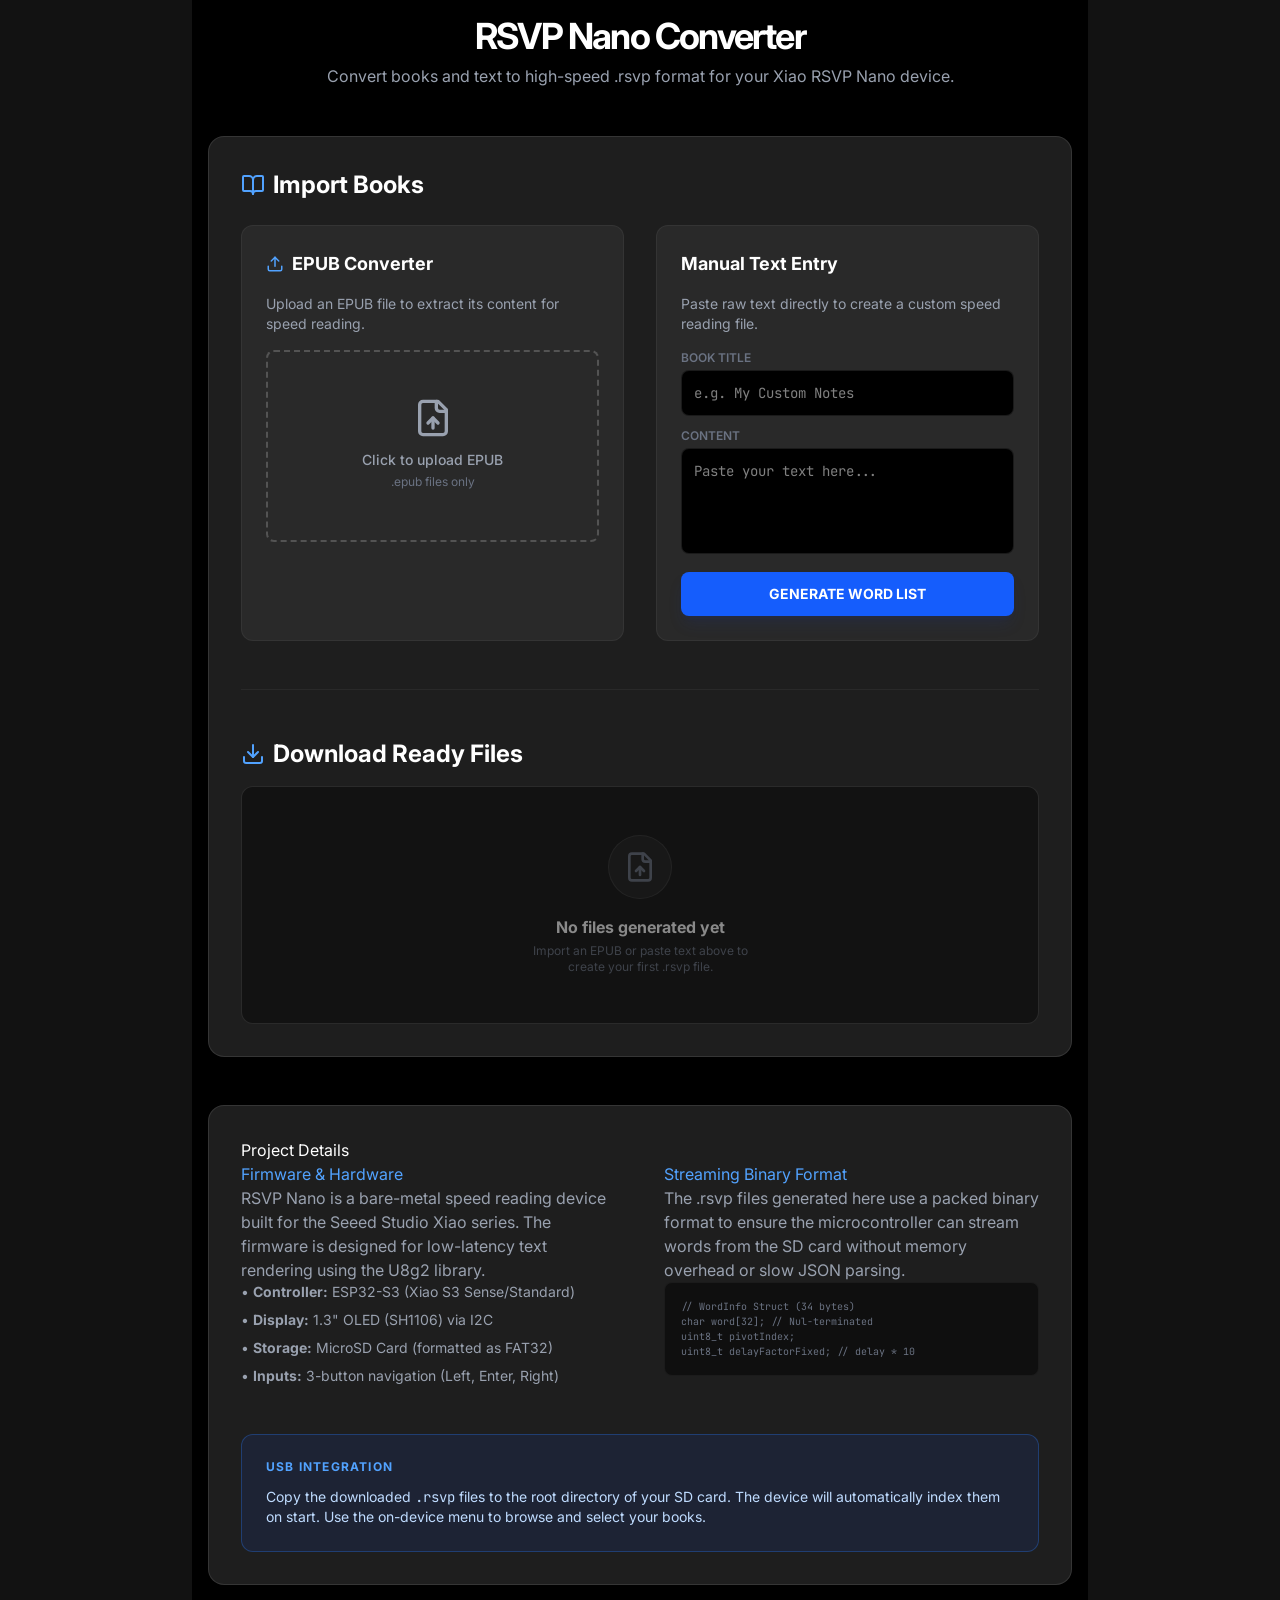
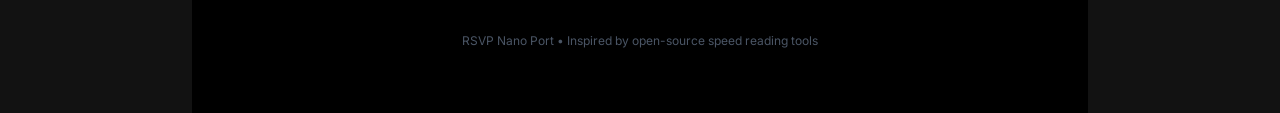
<file: RSVP_OLED/index.html>
<!doctype html>
<html lang="en">
  <head>
    <meta charset="UTF-8" />
    <meta name="viewport" content="width=device-width, initial-scale=1.0" />
    <title>RSVP Nano Converter</title>
    <script type="module" crossorigin src="./assets/index-IOYBKdbv.js"></script>
    <link rel="stylesheet" crossorigin href="./assets/index-Dzm_RKZd.css">
  </head>
  <body>
    <div id="root"></div>
  </body>
</html>
</file>
<file: RSVP_OLED/assets/index-Dzm_RKZd.css>
@import"https://fonts.googleapis.com/css2?family=Inter:wght@400;500;600&family=JetBrains+Mono:wght@400;700&family=Press+Start+2P&display=swap";/*! tailwindcss v4.3.0 | MIT License | https://tailwindcss.com */@layer properties{@supports (((-webkit-hyphens:none)) and (not (margin-trim:inline))) or ((-moz-orient:inline) and (not (color:rgb(from red r g b)))){*,:before,:after,::backdrop{--tw-rotate-x:initial;--tw-rotate-y:initial;--tw-rotate-z:initial;--tw-skew-x:initial;--tw-skew-y:initial;--tw-space-y-reverse:0;--tw-divide-y-reverse:0;--tw-border-style:solid;--tw-font-weight:initial;--tw-tracking:initial;--tw-shadow:0 0 #0000;--tw-shadow-color:initial;--tw-shadow-alpha:100%;--tw-inset-shadow:0 0 #0000;--tw-inset-shadow-color:initial;--tw-inset-shadow-alpha:100%;--tw-ring-color:initial;--tw-ring-shadow:0 0 #0000;--tw-inset-ring-color:initial;--tw-inset-ring-shadow:0 0 #0000;--tw-ring-inset:initial;--tw-ring-offset-width:0px;--tw-ring-offset-color:#fff;--tw-ring-offset-shadow:0 0 #0000;--tw-blur:initial;--tw-brightness:initial;--tw-contrast:initial;--tw-grayscale:initial;--tw-hue-rotate:initial;--tw-invert:initial;--tw-opacity:initial;--tw-saturate:initial;--tw-sepia:initial;--tw-drop-shadow:initial;--tw-drop-shadow-color:initial;--tw-drop-shadow-alpha:100%;--tw-drop-shadow-size:initial;--tw-scale-x:1;--tw-scale-y:1;--tw-scale-z:1}}}@layer theme{:root,:host{--font-sans:"Inter", ui-sans-serif, system-ui, sans-serif;--font-mono:"JetBrains Mono", ui-monospace, SFMono-Regular, monospace;--color-blue-200:oklch(88.2% .059 254.128);--color-blue-400:oklch(70.7% .165 254.624);--color-blue-500:oklch(62.3% .214 259.815);--color-blue-600:oklch(54.6% .245 262.881);--color-blue-900:oklch(37.9% .146 265.522);--color-gray-400:oklch(70.7% .022 261.325);--color-gray-500:oklch(55.1% .027 264.364);--color-gray-600:oklch(44.6% .03 256.802);--color-black:#000;--color-white:#fff;--spacing:.25rem;--container-4xl:56rem;--text-xs:.75rem;--text-xs--line-height:calc(1 / .75);--text-sm:.875rem;--text-sm--line-height:calc(1.25 / .875);--text-lg:1.125rem;--text-lg--line-height:calc(1.75 / 1.125);--text-2xl:1.5rem;--text-2xl--line-height:calc(2 / 1.5);--text-4xl:2.25rem;--text-4xl--line-height:calc(2.5 / 2.25);--font-weight-medium:500;--font-weight-semibold:600;--font-weight-bold:700;--tracking-tighter:-.05em;--tracking-wider:.05em;--tracking-widest:.1em;--radius-lg:.5rem;--radius-xl:.75rem;--radius-2xl:1rem;--animate-spin:spin 1s linear infinite;--default-transition-duration:.15s;--default-transition-timing-function:cubic-bezier(.4, 0, .2, 1);--default-font-family:var(--font-sans);--default-mono-font-family:var(--font-mono)}}@layer base{*,:after,:before,::backdrop{box-sizing:border-box;border:0 solid;margin:0;padding:0}::file-selector-button{box-sizing:border-box;border:0 solid;margin:0;padding:0}html,:host{-webkit-text-size-adjust:100%;-moz-tab-size:4;tab-size:4;line-height:1.5;font-family:var(--default-font-family,ui-sans-serif, system-ui, sans-serif, "Apple Color Emoji", "Segoe UI Emoji", "Segoe UI Symbol", "Noto Color Emoji");font-feature-settings:var(--default-font-feature-settings,normal);font-variation-settings:var(--default-font-variation-settings,normal);-webkit-tap-highlight-color:transparent}hr{height:0;color:inherit;border-top-width:1px}abbr:where([title]){-webkit-text-decoration:underline dotted;text-decoration:underline dotted}h1,h2,h3,h4,h5,h6{font-size:inherit;font-weight:inherit}a{color:inherit;-webkit-text-decoration:inherit;text-decoration:inherit}b,strong{font-weight:bolder}code,kbd,samp,pre{font-family:var(--default-mono-font-family,ui-monospace, SFMono-Regular, Menlo, Monaco, Consolas, "Liberation Mono", "Courier New", monospace);font-feature-settings:var(--default-mono-font-feature-settings,normal);font-variation-settings:var(--default-mono-font-variation-settings,normal);font-size:1em}small{font-size:80%}sub,sup{vertical-align:baseline;font-size:75%;line-height:0;position:relative}sub{bottom:-.25em}sup{top:-.5em}table{text-indent:0;border-color:inherit;border-collapse:collapse}:-moz-focusring{outline:auto}progress{vertical-align:baseline}summary{display:list-item}ol,ul,menu{list-style:none}img,svg,video,canvas,audio,iframe,embed,object{vertical-align:middle;display:block}img,video{max-width:100%;height:auto}button,input,select,optgroup,textarea{font:inherit;font-feature-settings:inherit;font-variation-settings:inherit;letter-spacing:inherit;color:inherit;opacity:1;background-color:#0000;border-radius:0}::file-selector-button{font:inherit;font-feature-settings:inherit;font-variation-settings:inherit;letter-spacing:inherit;color:inherit;opacity:1;background-color:#0000;border-radius:0}:where(select:is([multiple],[size])) optgroup{font-weight:bolder}:where(select:is([multiple],[size])) optgroup option{padding-inline-start:20px}::file-selector-button{margin-inline-end:4px}::placeholder{opacity:1}@supports (not ((-webkit-appearance:-apple-pay-button))) or (contain-intrinsic-size:1px){::placeholder{color:currentColor}@supports (color:color-mix(in lab,red,red)){::placeholder{color:color-mix(in oklab,currentcolor 50%,transparent)}}}textarea{resize:vertical}::-webkit-search-decoration{-webkit-appearance:none}::-webkit-date-and-time-value{min-height:1lh;text-align:inherit}::-webkit-datetime-edit{display:inline-flex}::-webkit-datetime-edit-fields-wrapper{padding:0}::-webkit-datetime-edit{padding-block:0}::-webkit-datetime-edit-year-field{padding-block:0}::-webkit-datetime-edit-month-field{padding-block:0}::-webkit-datetime-edit-day-field{padding-block:0}::-webkit-datetime-edit-hour-field{padding-block:0}::-webkit-datetime-edit-minute-field{padding-block:0}::-webkit-datetime-edit-second-field{padding-block:0}::-webkit-datetime-edit-millisecond-field{padding-block:0}::-webkit-datetime-edit-meridiem-field{padding-block:0}::-webkit-calendar-picker-indicator{line-height:1}:-moz-ui-invalid{box-shadow:none}button,input:where([type=button],[type=reset],[type=submit]){-webkit-appearance:button;-moz-appearance:button;appearance:button}::file-selector-button{-webkit-appearance:button;-moz-appearance:button;appearance:button}::-webkit-inner-spin-button{height:auto}::-webkit-outer-spin-button{height:auto}[hidden]:where(:not([hidden=until-found])){display:none!important}}@layer components;@layer utilities{.pointer-events-none{pointer-events:none}.relative{position:relative}.mx-auto{margin-inline:auto}.mt-0{margin-top:calc(var(--spacing) * 0)}.mt-1{margin-top:calc(var(--spacing) * 1)}.mt-12{margin-top:calc(var(--spacing) * 12)}.mb-0{margin-bottom:calc(var(--spacing) * 0)}.mb-1{margin-bottom:calc(var(--spacing) * 1)}.mb-3{margin-bottom:calc(var(--spacing) * 3)}.mb-6{margin-bottom:calc(var(--spacing) * 6)}.mb-8{margin-bottom:calc(var(--spacing) * 8)}.block{display:block}.contents{display:contents}.flex{display:flex}.grid{display:grid}.hidden{display:none}.inline-flex{display:inline-flex}.h-2{height:calc(var(--spacing) * 2)}.h-10{height:calc(var(--spacing) * 10)}.h-16{height:calc(var(--spacing) * 16)}.h-48{height:calc(var(--spacing) * 48)}.min-h-\[200px\]{min-height:200px}.min-h-screen{min-height:100vh}.w-2{width:calc(var(--spacing) * 2)}.w-10{width:calc(var(--spacing) * 10)}.w-16{width:calc(var(--spacing) * 16)}.w-full{width:100%}.max-w-4xl{max-width:var(--container-4xl)}.max-w-\[240px\]{max-width:240px}.max-w-none{max-width:none}.flex-1{flex:1}.border-collapse{border-collapse:collapse}.transform{transform:var(--tw-rotate-x,) var(--tw-rotate-y,) var(--tw-rotate-z,) var(--tw-skew-x,) var(--tw-skew-y,)}.animate-spin{animation:var(--animate-spin)}.cursor-pointer{cursor:pointer}.cursor-wait{cursor:wait}.resize-none{resize:none}.grid-cols-1{grid-template-columns:repeat(1,minmax(0,1fr))}.flex-col{flex-direction:column}.items-center{align-items:center}.justify-between{justify-content:space-between}.justify-center{justify-content:center}.gap-2{gap:calc(var(--spacing) * 2)}.gap-3{gap:calc(var(--spacing) * 3)}.gap-8{gap:calc(var(--spacing) * 8)}.gap-12{gap:calc(var(--spacing) * 12)}:where(.space-y-1>:not(:last-child)){--tw-space-y-reverse:0;margin-block-start:calc(calc(var(--spacing) * 1) * var(--tw-space-y-reverse));margin-block-end:calc(calc(var(--spacing) * 1) * calc(1 - var(--tw-space-y-reverse)))}:where(.space-y-2>:not(:last-child)){--tw-space-y-reverse:0;margin-block-start:calc(calc(var(--spacing) * 2) * var(--tw-space-y-reverse));margin-block-end:calc(calc(var(--spacing) * 2) * calc(1 - var(--tw-space-y-reverse)))}:where(.space-y-3>:not(:last-child)){--tw-space-y-reverse:0;margin-block-start:calc(calc(var(--spacing) * 3) * var(--tw-space-y-reverse));margin-block-end:calc(calc(var(--spacing) * 3) * calc(1 - var(--tw-space-y-reverse)))}:where(.space-y-4>:not(:last-child)){--tw-space-y-reverse:0;margin-block-start:calc(calc(var(--spacing) * 4) * var(--tw-space-y-reverse));margin-block-end:calc(calc(var(--spacing) * 4) * calc(1 - var(--tw-space-y-reverse)))}:where(.space-y-12>:not(:last-child)){--tw-space-y-reverse:0;margin-block-start:calc(calc(var(--spacing) * 12) * var(--tw-space-y-reverse));margin-block-end:calc(calc(var(--spacing) * 12) * calc(1 - var(--tw-space-y-reverse)))}:where(.divide-y>:not(:last-child)){--tw-divide-y-reverse:0;border-bottom-style:var(--tw-border-style);border-top-style:var(--tw-border-style);border-top-width:calc(1px * var(--tw-divide-y-reverse));border-bottom-width:calc(1px * calc(1 - var(--tw-divide-y-reverse)))}:where(.divide-white\/5>:not(:last-child)){border-color:#ffffff0d}@supports (color:color-mix(in lab,red,red)){:where(.divide-white\/5>:not(:last-child)){border-color:color-mix(in oklab,var(--color-white) 5%,transparent)}}.overflow-hidden{overflow:hidden}.rounded-2xl{border-radius:var(--radius-2xl)}.rounded-full{border-radius:3.40282e38px}.rounded-lg{border-radius:var(--radius-lg)}.rounded-xl{border-radius:var(--radius-xl)}.border{border-style:var(--tw-border-style);border-width:1px}.border-2{border-style:var(--tw-border-style);border-width:2px}.border-t{border-top-style:var(--tw-border-style);border-top-width:1px}.border-b{border-bottom-style:var(--tw-border-style);border-bottom-width:1px}.border-dashed{--tw-border-style:dashed;border-style:dashed}.border-blue-500\/30{border-color:#3080ff4d}@supports (color:color-mix(in lab,red,red)){.border-blue-500\/30{border-color:color-mix(in oklab,var(--color-blue-500) 30%,transparent)}}.border-white\/5{border-color:#ffffff0d}@supports (color:color-mix(in lab,red,red)){.border-white\/5{border-color:color-mix(in oklab,var(--color-white) 5%,transparent)}}.border-white\/10{border-color:#ffffff1a}@supports (color:color-mix(in lab,red,red)){.border-white\/10{border-color:color-mix(in oklab,var(--color-white) 10%,transparent)}}.border-white\/20{border-color:#fff3}@supports (color:color-mix(in lab,red,red)){.border-white\/20{border-color:color-mix(in oklab,var(--color-white) 20%,transparent)}}.border-t-blue-500{border-top-color:var(--color-blue-500)}.bg-\[\#1e1e1e\]{background-color:#1e1e1e}.bg-black{background-color:var(--color-black)}.bg-black\/40{background-color:#0006}@supports (color:color-mix(in lab,red,red)){.bg-black\/40{background-color:color-mix(in oklab,var(--color-black) 40%,transparent)}}.bg-black\/50{background-color:#00000080}@supports (color:color-mix(in lab,red,red)){.bg-black\/50{background-color:color-mix(in oklab,var(--color-black) 50%,transparent)}}.bg-blue-500{background-color:var(--color-blue-500)}.bg-blue-600{background-color:var(--color-blue-600)}.bg-blue-600\/20{background-color:#155dfc33}@supports (color:color-mix(in lab,red,red)){.bg-blue-600\/20{background-color:color-mix(in oklab,var(--color-blue-600) 20%,transparent)}}.bg-blue-900\/20{background-color:#1c398e33}@supports (color:color-mix(in lab,red,red)){.bg-blue-900\/20{background-color:color-mix(in oklab,var(--color-blue-900) 20%,transparent)}}.bg-white\/5{background-color:#ffffff0d}@supports (color:color-mix(in lab,red,red)){.bg-white\/5{background-color:color-mix(in oklab,var(--color-white) 5%,transparent)}}.p-3{padding:calc(var(--spacing) * 3)}.p-4{padding:calc(var(--spacing) * 4)}.p-6{padding:calc(var(--spacing) * 6)}.p-8{padding:calc(var(--spacing) * 8)}.p-12{padding:calc(var(--spacing) * 12)}.px-2{padding-inline:calc(var(--spacing) * 2)}.px-6{padding-inline:calc(var(--spacing) * 6)}.py-0\.5{padding-block:calc(var(--spacing) * .5)}.py-2\.5{padding-block:calc(var(--spacing) * 2.5)}.py-3{padding-block:calc(var(--spacing) * 3)}.py-4{padding-block:calc(var(--spacing) * 4)}.pt-5{padding-top:calc(var(--spacing) * 5)}.pt-12{padding-top:calc(var(--spacing) * 12)}.pb-6{padding-bottom:calc(var(--spacing) * 6)}.pb-12{padding-bottom:calc(var(--spacing) * 12)}.text-center{text-align:center}.text-left{text-align:left}.text-right{text-align:right}.font-mono{font-family:var(--font-mono)}.text-2xl{font-size:var(--text-2xl);line-height:var(--tw-leading,var(--text-2xl--line-height))}.text-4xl{font-size:var(--text-4xl);line-height:var(--tw-leading,var(--text-4xl--line-height))}.text-lg{font-size:var(--text-lg);line-height:var(--tw-leading,var(--text-lg--line-height))}.text-sm{font-size:var(--text-sm);line-height:var(--tw-leading,var(--text-sm--line-height))}.text-xs{font-size:var(--text-xs);line-height:var(--tw-leading,var(--text-xs--line-height))}.text-\[10px\]{font-size:10px}.font-bold{--tw-font-weight:var(--font-weight-bold);font-weight:var(--font-weight-bold)}.font-medium{--tw-font-weight:var(--font-weight-medium);font-weight:var(--font-weight-medium)}.font-semibold{--tw-font-weight:var(--font-weight-semibold);font-weight:var(--font-weight-semibold)}.tracking-tighter{--tw-tracking:var(--tracking-tighter);letter-spacing:var(--tracking-tighter)}.tracking-wider{--tw-tracking:var(--tracking-wider);letter-spacing:var(--tracking-wider)}.tracking-widest{--tw-tracking:var(--tracking-widest);letter-spacing:var(--tracking-widest)}.text-blue-200{color:var(--color-blue-200)}.text-blue-400{color:var(--color-blue-400)}.text-gray-400{color:var(--color-gray-400)}.text-gray-500{color:var(--color-gray-500)}.text-gray-600{color:var(--color-gray-600)}.text-white{color:var(--color-white)}.uppercase{text-transform:uppercase}.opacity-50{opacity:.5}.shadow-\[0_0_8px_rgba\(59\,130\,246\,0\.5\)\]{--tw-shadow:0 0 8px var(--tw-shadow-color,#3b82f680);box-shadow:var(--tw-inset-shadow),var(--tw-inset-ring-shadow),var(--tw-ring-offset-shadow),var(--tw-ring-shadow),var(--tw-shadow)}.shadow-lg{--tw-shadow:0 10px 15px -3px var(--tw-shadow-color,#0000001a), 0 4px 6px -4px var(--tw-shadow-color,#0000001a);box-shadow:var(--tw-inset-shadow),var(--tw-inset-ring-shadow),var(--tw-ring-offset-shadow),var(--tw-ring-shadow),var(--tw-shadow)}.shadow-xl{--tw-shadow:0 20px 25px -5px var(--tw-shadow-color,#0000001a), 0 8px 10px -6px var(--tw-shadow-color,#0000001a);box-shadow:var(--tw-inset-shadow),var(--tw-inset-ring-shadow),var(--tw-ring-offset-shadow),var(--tw-ring-shadow),var(--tw-shadow)}.shadow-blue-900\/20{--tw-shadow-color:#1c398e33}@supports (color:color-mix(in lab,red,red)){.shadow-blue-900\/20{--tw-shadow-color:color-mix(in oklab, color-mix(in oklab, var(--color-blue-900) 20%, transparent) var(--tw-shadow-alpha), transparent)}}.filter{filter:var(--tw-blur,) var(--tw-brightness,) var(--tw-contrast,) var(--tw-grayscale,) var(--tw-hue-rotate,) var(--tw-invert,) var(--tw-saturate,) var(--tw-sepia,) var(--tw-drop-shadow,)}.transition-all{transition-property:all;transition-timing-function:var(--tw-ease,var(--default-transition-timing-function));transition-duration:var(--tw-duration,var(--default-transition-duration))}.transition-colors{transition-property:color,background-color,border-color,outline-color,text-decoration-color,fill,stroke,--tw-gradient-from,--tw-gradient-via,--tw-gradient-to;transition-timing-function:var(--tw-ease,var(--default-transition-timing-function));transition-duration:var(--tw-duration,var(--default-transition-duration))}.\[env\:seeed_xiao_esp32s3\]{env:seeed xiao esp32s3}.selection\:bg-blue-500\/30 ::selection{background-color:#3080ff4d}@supports (color:color-mix(in lab,red,red)){.selection\:bg-blue-500\/30 ::selection{background-color:color-mix(in oklab,var(--color-blue-500) 30%,transparent)}}.selection\:bg-blue-500\/30::selection{background-color:#3080ff4d}@supports (color:color-mix(in lab,red,red)){.selection\:bg-blue-500\/30::selection{background-color:color-mix(in oklab,var(--color-blue-500) 30%,transparent)}}@media(hover:hover){.hover\:bg-blue-500:hover{background-color:var(--color-blue-500)}.hover\:bg-white\/5:hover{background-color:#ffffff0d}@supports (color:color-mix(in lab,red,red)){.hover\:bg-white\/5:hover{background-color:color-mix(in oklab,var(--color-white) 5%,transparent)}}}.focus\:ring-1:focus{--tw-ring-shadow:var(--tw-ring-inset,) 0 0 0 calc(1px + var(--tw-ring-offset-width)) var(--tw-ring-color,currentcolor);box-shadow:var(--tw-inset-shadow),var(--tw-inset-ring-shadow),var(--tw-ring-offset-shadow),var(--tw-ring-shadow),var(--tw-shadow)}.focus\:ring-blue-500:focus{--tw-ring-color:var(--color-blue-500)}.focus\:outline-none:focus{--tw-outline-style:none;outline-style:none}.active\:scale-95:active{--tw-scale-x:95%;--tw-scale-y:95%;--tw-scale-z:95%;scale:var(--tw-scale-x) var(--tw-scale-y)}.active\:scale-\[0\.98\]:active{scale:.98}@media(min-width:48rem){.md\:grid-cols-2{grid-template-columns:repeat(2,minmax(0,1fr))}}}:root{--oled-bg:#000;--oled-fg:#fff;--oled-dim:#333}body{color:#eee;background-color:#121212;justify-content:center;align-items:center;min-height:100vh;margin:0;display:flex}.oled-screen{color:#fff;font-family:var(--font-mono);image-rendering:pixelated;background-color:#000;position:relative;overflow:hidden;box-shadow:0 0 40px #ffffff0d}.oled-screen:after{content:"";pointer-events:none;z-index:20;opacity:.1;background-color:#0000;background-image:linear-gradient(#ffffff0d 1px,#0000 1px),linear-gradient(90deg,#ffffff0d 1px,#0000 1px);background-position:0 0,0 0;background-repeat:repeat,repeat;background-size:2px 2px;background-attachment:scroll,scroll;background-origin:padding-box,padding-box;background-clip:border-box,border-box;position:absolute;top:0;right:0;bottom:0;left:0}.oled-text-active{text-shadow:0 0 3px #fff9,0 0 10px #fff3;filter:brightness(1.2)}.oled-dim{opacity:.25;filter:blur(.2px);font-weight:400}.oled-pivot{color:#fff;text-shadow:0 0 5px #fffc,0 0 15px #ffffff4d;font-weight:700}@property --tw-rotate-x{syntax:"*";inherits:false}@property --tw-rotate-y{syntax:"*";inherits:false}@property --tw-rotate-z{syntax:"*";inherits:false}@property --tw-skew-x{syntax:"*";inherits:false}@property --tw-skew-y{syntax:"*";inherits:false}@property --tw-space-y-reverse{syntax:"*";inherits:false;initial-value:0}@property --tw-divide-y-reverse{syntax:"*";inherits:false;initial-value:0}@property --tw-border-style{syntax:"*";inherits:false;initial-value:solid}@property --tw-font-weight{syntax:"*";inherits:false}@property --tw-tracking{syntax:"*";inherits:false}@property --tw-shadow{syntax:"*";inherits:false;initial-value:0 0 #0000}@property --tw-shadow-color{syntax:"*";inherits:false}@property --tw-shadow-alpha{syntax:"<percentage>";inherits:false;initial-value:100%}@property --tw-inset-shadow{syntax:"*";inherits:false;initial-value:0 0 #0000}@property --tw-inset-shadow-color{syntax:"*";inherits:false}@property --tw-inset-shadow-alpha{syntax:"<percentage>";inherits:false;initial-value:100%}@property --tw-ring-color{syntax:"*";inherits:false}@property --tw-ring-shadow{syntax:"*";inherits:false;initial-value:0 0 #0000}@property --tw-inset-ring-color{syntax:"*";inherits:false}@property --tw-inset-ring-shadow{syntax:"*";inherits:false;initial-value:0 0 #0000}@property --tw-ring-inset{syntax:"*";inherits:false}@property --tw-ring-offset-width{syntax:"<length>";inherits:false;initial-value:0}@property --tw-ring-offset-color{syntax:"*";inherits:false;initial-value:#fff}@property --tw-ring-offset-shadow{syntax:"*";inherits:false;initial-value:0 0 #0000}@property --tw-blur{syntax:"*";inherits:false}@property --tw-brightness{syntax:"*";inherits:false}@property --tw-contrast{syntax:"*";inherits:false}@property --tw-grayscale{syntax:"*";inherits:false}@property --tw-hue-rotate{syntax:"*";inherits:false}@property --tw-invert{syntax:"*";inherits:false}@property --tw-opacity{syntax:"*";inherits:false}@property --tw-saturate{syntax:"*";inherits:false}@property --tw-sepia{syntax:"*";inherits:false}@property --tw-drop-shadow{syntax:"*";inherits:false}@property --tw-drop-shadow-color{syntax:"*";inherits:false}@property --tw-drop-shadow-alpha{syntax:"<percentage>";inherits:false;initial-value:100%}@property --tw-drop-shadow-size{syntax:"*";inherits:false}@property --tw-scale-x{syntax:"*";inherits:false;initial-value:1}@property --tw-scale-y{syntax:"*";inherits:false;initial-value:1}@property --tw-scale-z{syntax:"*";inherits:false;initial-value:1}@keyframes spin{to{transform:rotate(360deg)}}
</file>
